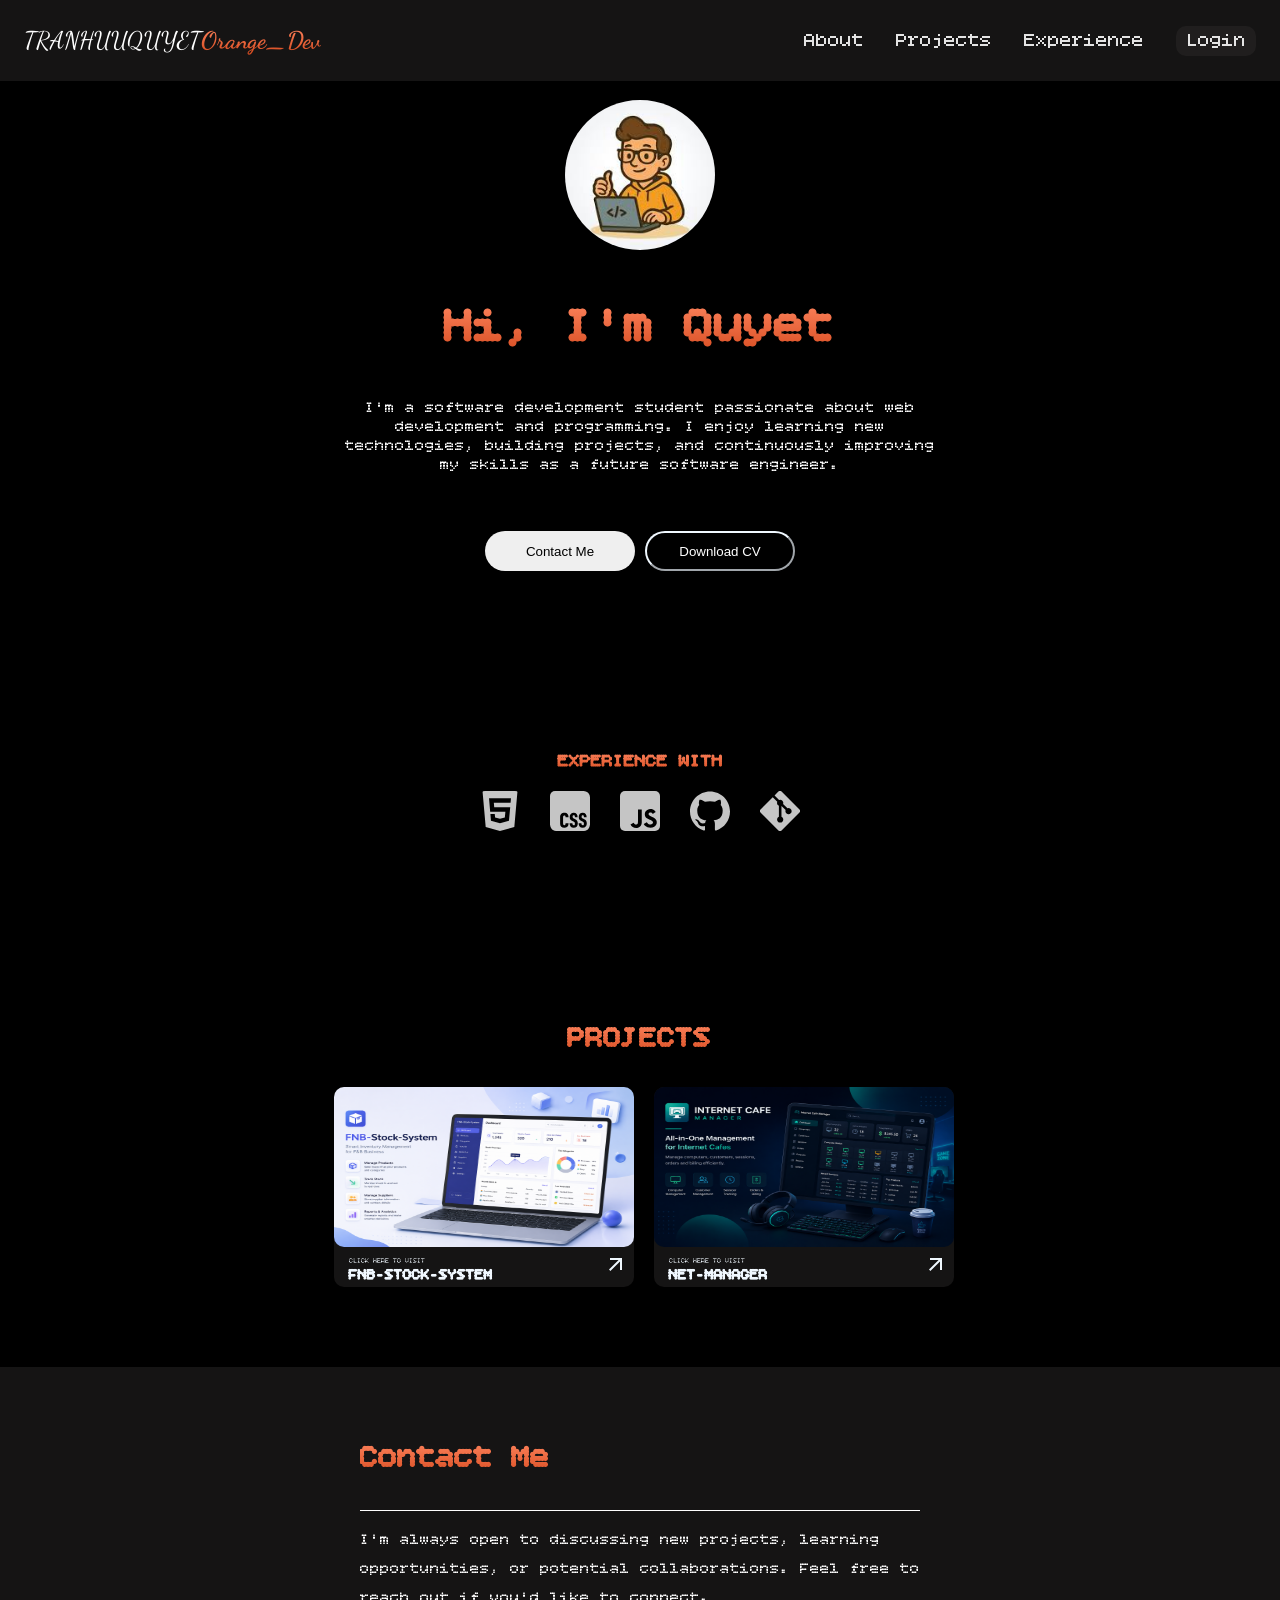
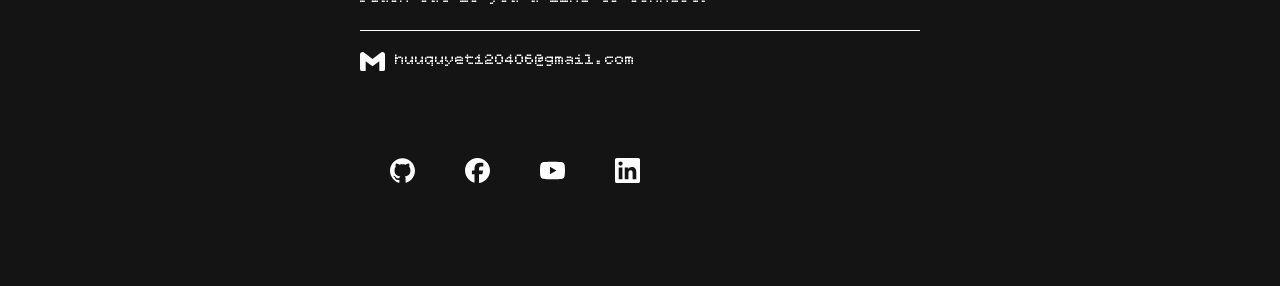
<file: index.html>
<!doctype html>
<html lang="en">
  <head>
    <meta charset="UTF-8" />
    <meta name="viewport" content="width=device-width, initial-scale=1.0" />
    <title>Orange_Dev|Trần Hữu Quyết</title>
    <link rel="stylesheet" href="css/style_login.css" />
    <link rel="stylesheet" href="css/style.css" />
    <link rel="preconnect" href="https://fonts.googleapis.com" />
    <link rel="preconnect" href="https://fonts.gstatic.com" crossorigin />
    <link
      href="https://fonts.googleapis.com/css2?family=Ballet:opsz@16..72&family=Bitcount+Grid+Single:wght@100..900&display=swap"
      rel="stylesheet"
    />
    <link rel="preconnect" href="https://fonts.googleapis.com" />
    <link rel="preconnect" href="https://fonts.gstatic.com" crossorigin />
    <link
      href="https://fonts.googleapis.com/css2?family=Dancing+Script:wght@400..700&display=swap"
      rel="stylesheet"
    />
    <link rel="icon" href="images/favicon.svg" type="image/svg+xml" />
  </head>
  <body>
    <input type="checkbox" id="menu-side" class="menu-side" hidden />
    <header>
      <a href="index.html"
        ><h1>TRANHUUQUYET<span class="gradient-text">Orange_Dev</span></h1></a
      >
      <label for="menu-side" class="hamburger">
        <svg
          xmlns="http://www.w3.org/2000/svg"
          height="24px"
          viewBox="0 -960 960 960"
          width="24px"
          fill="#c5c5c5"
        >
          <path
            d="M120-240v-80h720v80H120Zm0-200v-80h720v80H120Zm0-200v-80h720v80H120Z"
          />
        </svg>
      </label>
      <nav>
        <ul class="menu">
          <li><a href="#about">About</a></li>
          <li><a href="#projects">Projects</a></li>
          <li><a href="#experience">Experience</a></li>
          <li>
            <a href="#login-box">
              <button class="clicklogin">Login</button>
            </a>
          </li>
        </ul>
      </nav>
    </header>
    <div id="login-box" class="modal">
      <div class="login-form">
        <a href="#" class="close">
          <svg
            xmlns="http://www.w3.org/2000/svg"
            height="24px"
            viewBox="0 -960 960 960"
            width="24px"
            fill="#e3e3e3"
          >
            <path
              d="m313-440 224 224-57 56-320-320 320-320 57 56-224 224h487v80H313Z"
            />
          </svg>
        </a>
        <h1 class="gradient-text">Orange_Dev</h1>
        <h2>Welcome to Orange_Dev</h2>

        <input type="text" placeholder="(click ĐĂNG NHẬP để truy cập admin)" />
        <input type="password" placeholder="Password" />
        <a href="admin.html">
          <button class="click">ĐĂNG NHẬP</button>
        </a>
        <p>QUÊN MẬT KHẨU?</p>
      </div>
    </div>
    <main>
      <section class="about" id="about">
        <img src="images/img.jpg" alt="avatar" />
        <h2 class="gradient-text">Hi, I'm Quyet</h2>
        <p>
          I'm a software development student passionate about web development
          and programming. I enjoy learning new technologies, building projects,
          and continuously improving my skills as a future software engineer.
        </p>
      </section>

      <section class="hero">
        <button class="contactme">
          <a href="#contact" class="cta">Contact Me</a>
        </button>
        <button class="download">Download CV</button>
      </section>
      <section class="tech" id="experience">
        <h3 class="gradient-text">EXPERIENCE WITH</h3>
        <div class="icon">
          <svg
            role="img"
            viewBox="0 0 24 24"
            xmlns="http://www.w3.org/2000/svg"
          >
            <title>HTML5</title>
            <path
              d="M1.5 0h21l-1.91 21.563L11.977 24l-8.564-2.438L1.5 0zm7.031 9.75l-.232-2.718 10.059.003.23-2.622L5.412 4.41l.698 8.01h9.126l-.326 3.426-2.91.804-2.955-.81-.188-2.11H6.248l.33 4.171L12 19.351l5.379-1.443.744-8.157H8.531z"
            />
          </svg>
          <svg
            role="img"
            viewBox="0 0 24 24"
            xmlns="http://www.w3.org/2000/svg"
          >
            <title>CSS</title>
            <path
              d="M0 0v20.16A3.84 3.84 0 0 0 3.84 24h16.32A3.84 3.84 0 0 0 24 20.16V3.84A3.84 3.84 0 0 0 20.16 0Zm14.256 13.08c1.56 0 2.28 1.08 2.304 2.64h-1.608c.024-.288-.048-.6-.144-.84-.096-.192-.288-.264-.552-.264-.456 0-.696.264-.696.84-.024.576.288.888.768 1.08.72.288 1.608.744 1.92 1.296q.432.648.432 1.656c0 1.608-.912 2.592-2.496 2.592-1.656 0-2.4-1.032-2.424-2.688h1.68c0 .792.264 1.176.792 1.176.264 0 .456-.072.552-.24.192-.312.24-1.176-.048-1.512-.312-.408-.912-.6-1.32-.816q-.828-.396-1.224-.936c-.24-.36-.36-.888-.36-1.536 0-1.44.936-2.472 2.424-2.448m5.4 0c1.584 0 2.304 1.08 2.328 2.64h-1.608c0-.288-.048-.6-.168-.84-.096-.192-.264-.264-.528-.264-.48 0-.72.264-.72.84s.288.888.792 1.08c.696.288 1.608.744 1.92 1.296.264.432.408.984.408 1.656.024 1.608-.888 2.592-2.472 2.592-1.68 0-2.424-1.056-2.448-2.688h1.68c0 .744.264 1.176.792 1.176.264 0 .456-.072.552-.24.216-.312.264-1.176-.048-1.512-.288-.408-.888-.6-1.32-.816-.552-.264-.96-.576-1.2-.936s-.36-.888-.36-1.536c-.024-1.44.912-2.472 2.4-2.448m-11.031.018c.711-.006 1.419.198 1.839.63.432.432.672 1.128.648 1.992H9.336c.024-.456-.096-.792-.432-.96-.312-.144-.768-.048-.888.24-.12.264-.192.576-.168.864v3.504c0 .744.264 1.128.768 1.128a.65.65 0 0 0 .552-.264c.168-.24.192-.552.168-.84h1.776c.096 1.632-.984 2.712-2.568 2.688-1.536 0-2.496-.864-2.472-2.472v-4.032c0-.816.24-1.44.696-1.848.432-.408 1.146-.624 1.857-.63"
            />
          </svg>

          <svg
            role="img"
            viewBox="0 0 24 24"
            xmlns="http://www.w3.org/2000/svg"
          >
            <title>JavaScript</title>
            <path
              d="M0 0h24v24H0V0zm22.034 18.276c-.175-1.095-.888-2.015-3.003-2.873-.736-.345-1.554-.585-1.797-1.14-.091-.33-.105-.51-.046-.705.15-.646.915-.84 1.515-.66.39.12.75.42.976.9 1.034-.676 1.034-.676 1.755-1.125-.27-.42-.404-.601-.586-.78-.63-.705-1.469-1.065-2.834-1.034l-.705.089c-.676.165-1.32.525-1.71 1.005-1.14 1.291-.811 3.541.569 4.471 1.365 1.02 3.361 1.244 3.616 2.205.24 1.17-.87 1.545-1.966 1.41-.811-.18-1.26-.586-1.755-1.336l-1.83 1.051c.21.48.45.689.81 1.109 1.74 1.756 6.09 1.666 6.871-1.004.029-.09.24-.705.074-1.65l.046.067zm-8.983-7.245h-2.248c0 1.938-.009 3.864-.009 5.805 0 1.232.063 2.363-.138 2.711-.33.689-1.18.601-1.566.48-.396-.196-.597-.466-.83-.855-.063-.105-.11-.196-.127-.196l-1.825 1.125c.305.63.75 1.172 1.324 1.517.855.51 2.004.675 3.207.405.783-.226 1.458-.691 1.811-1.411.51-.93.402-2.07.397-3.346.012-2.054 0-4.109 0-6.179l.004-.056z"
            />
          </svg>
          <svg
            role="img"
            viewBox="0 0 24 24"
            xmlns="http://www.w3.org/2000/svg"
          >
            <title>GitHub</title>
            <path
              d="M12 .297c-6.63 0-12 5.373-12 12 0 5.303 3.438 9.8 8.205 11.385.6.113.82-.258.82-.577 0-.285-.01-1.04-.015-2.04-3.338.724-4.042-1.61-4.042-1.61C4.422 18.07 3.633 17.7 3.633 17.7c-1.087-.744.084-.729.084-.729 1.205.084 1.838 1.236 1.838 1.236 1.07 1.835 2.809 1.305 3.495.998.108-.776.417-1.305.76-1.605-2.665-.3-5.466-1.332-5.466-5.93 0-1.31.465-2.38 1.235-3.22-.135-.303-.54-1.523.105-3.176 0 0 1.005-.322 3.3 1.23.96-.267 1.98-.399 3-.405 1.02.006 2.04.138 3 .405 2.28-1.552 3.285-1.23 3.285-1.23.645 1.653.24 2.873.12 3.176.765.84 1.23 1.91 1.23 3.22 0 4.61-2.805 5.625-5.475 5.92.42.36.81 1.096.81 2.22 0 1.606-.015 2.896-.015 3.286 0 .315.21.69.825.57C20.565 22.092 24 17.592 24 12.297c0-6.627-5.373-12-12-12"
            />
          </svg>
          <svg
            role="img"
            viewBox="0 0 24 24"
            xmlns="http://www.w3.org/2000/svg"
          >
            <title>Git</title>
            <path
              d="M13.09 23.549a1.54 1.54 0 0 1-2.18 0L.451 13.089a1.54 1.54 0 0 1 0-2.179l7.191-7.19 2.733 2.733a1.85 1.85 0 0 0 .964 2.326v6.66a1.849 1.849 0 1 0 1.54 0V8.957l2.508 2.508a1.85 1.85 0 1 0 1.09-1.09l-2.634-2.634a1.85 1.85 0 0 0-2.378-2.377L8.73 2.63 10.91.451a1.54 1.54 0 0 1 2.179 0l10.459 10.46a1.54 1.54 0 0 1 0 2.179z"
            />
          </svg>
        </div>
      </section>
      <section class="projects" id="projects">
        <h3 class="gradient-text">PROJECTS</h3>
        <div class="container">
          <a
            href="https://github.com/TranHuuQuyet/fnb-stock-system"
            class="atime1"
          >
            <div class="pj1">
              <img src="images/project1.png" alt="project 1" />
              <p>CLICK HERE TO VISIT</p>
              <p>FNB-STOCK-SYSTEM</p>
              <svg
                xmlns="http://www.w3.org/2000/svg"
                height="24px"
                viewBox="0 -960 960 960"
                width="24px"
                fill="#e3e3e3"
              >
                <path
                  d="m256-240-56-56 384-384H240v-80h480v480h-80v-344L256-240Z"
                />
              </svg>
            </div>
          </a>
          <a
            href="https://github.com/TranHuuQuyet/Netmanager-realtime-internet-cafe-management-system"
            class="atime2"
          >
            <div class="pj2">
              <img src="images/project2.png" alt="project 2" />
              <p>CLICK HERE TO VISIT</p>
              <p>NET-MANAGER</p>

              <svg
                xmlns="http://www.w3.org/2000/svg"
                height="24px"
                viewBox="0 -960 960 960"
                width="24px"
                fill="#e3e3e3"
              >
                <path
                  d="m256-240-56-56 384-384H240v-80h480v480h-80v-344L256-240Z"
                />
              </svg>
            </div>
          </a>
        </div>
      </section>
      <footer>
        <div class="ctack" id="contact">
          <h3 class="gradient-text">Contact Me</h3>
          <hr />
          <p>
            I'm always open to discussing new projects, learning opportunities,
            or potential collaborations. Feel free to reach out if you'd like to
            connect.
          </p>
          <hr />
          <div>
            <svg
              role="img"
              viewBox="0 0 24 24"
              xmlns="http://www.w3.org/2000/svg"
            >
              <title>Gmail</title>
              <path
                d="M24 5.457v13.909c0 .904-.732 1.636-1.636 1.636h-3.819V11.73L12 16.64l-6.545-4.91v9.273H1.636A1.636 1.636 0 0 1 0 19.366V5.457c0-2.023 2.309-3.178 3.927-1.964L5.455 4.64 12 9.548l6.545-4.91 1.528-1.145C21.69 2.28 24 3.434 24 5.457z"
              />
            </svg>
            <p>huuquyet120406@gmail.com</p>
            <nav class="endsocial">
              <ul>
                <li class="end">
                  <a href="https://github.com/TranHuuQuyet">
                    <svg
                      role="img"
                      viewBox="0 0 24 24"
                      xmlns="http://www.w3.org/2000/svg"
                    >
                      <title>GitHub</title>
                      <path
                        d="M12 .297c-6.63 0-12 5.373-12 12 0 5.303 3.438 9.8 8.205 11.385.6.113.82-.258.82-.577 0-.285-.01-1.04-.015-2.04-3.338.724-4.042-1.61-4.042-1.61C4.422 18.07 3.633 17.7 3.633 17.7c-1.087-.744.084-.729.084-.729 1.205.084 1.838 1.236 1.838 1.236 1.07 1.835 2.809 1.305 3.495.998.108-.776.417-1.305.76-1.605-2.665-.3-5.466-1.332-5.466-5.93 0-1.31.465-2.38 1.235-3.22-.135-.303-.54-1.523.105-3.176 0 0 1.005-.322 3.3 1.23.96-.267 1.98-.399 3-.405 1.02.006 2.04.138 3 .405 2.28-1.552 3.285-1.23 3.285-1.23.645 1.653.24 2.873.12 3.176.765.84 1.23 1.91 1.23 3.22 0 4.61-2.805 5.625-5.475 5.92.42.36.81 1.096.81 2.22 0 1.606-.015 2.896-.015 3.286 0 .315.21.69.825.57C20.565 22.092 24 17.592 24 12.297c0-6.627-5.373-12-12-12"
                      />
                    </svg>
                  </a>
                </li>
                <li class="end">
                  <a href="https://www.facebook.com/huuquyet1204/">
                    <svg
                      role="img"
                      viewBox="0 0 24 24"
                      xmlns="http://www.w3.org/2000/svg"
                    >
                      <title>Facebook</title>
                      <path
                        d="M9.101 23.691v-7.98H6.627v-3.667h2.474v-1.58c0-4.085 1.848-5.978 5.858-5.978.401 0 .955.042 1.468.103a8.68 8.68 0 0 1 1.141.195v3.325a8.623 8.623 0 0 0-.653-.036 26.805 26.805 0 0 0-.733-.009c-.707 0-1.259.096-1.675.309a1.686 1.686 0 0 0-.679.622c-.258.42-.374.995-.374 1.752v1.297h3.919l-.386 2.103-.287 1.564h-3.246v8.245C19.396 23.238 24 18.179 24 12.044c0-6.627-5.373-12-12-12s-12 5.373-12 12c0 5.628 3.874 10.35 9.101 11.647Z"
                      />
                    </svg>
                  </a>
                </li>
                <li class="end">
                  <a href="https://www.youtube.com/@huuquyet1204-6">
                    <svg
                      role="img"
                      viewBox="0 0 24 24"
                      xmlns="http://www.w3.org/2000/svg"
                    >
                      <title>YouTube</title>
                      <path
                        d="M23.498 6.186a3.016 3.016 0 0 0-2.122-2.136C19.505 3.545 12 3.545 12 3.545s-7.505 0-9.377.505A3.017 3.017 0 0 0 .502 6.186C0 8.07 0 12 0 12s0 3.93.502 5.814a3.016 3.016 0 0 0 2.122 2.136c1.871.505 9.376.505 9.376.505s7.505 0 9.377-.505a3.015 3.015 0 0 0 2.122-2.136C24 15.93 24 12 24 12s0-3.93-.502-5.814zM9.545 15.568V8.432L15.818 12l-6.273 3.568z"
                      />
                    </svg>
                  </a>
                </li>
                <li class="end">
                  <a
                    href="https://www.linkedin.com/in/tr%E1%BA%A7n-h%E1%BB%AFu-quy%E1%BA%BFt-599519404/"
                  >
                    <svg
                      role="img"
                      viewBox="0 0 24 24"
                      xmlns="http://www.w3.org/2000/svg"
                    >
                      <title>LinkedIn</title>
                      <path
                        d="M20.447 20.452h-3.554v-5.569c0-1.328-.027-3.037-1.852-3.037-1.853 0-2.136 1.445-2.136 2.939v5.667H9.351V9h3.414v1.561h.049c.476-.9 1.637-1.852 3.37-1.852 3.602 0 4.267 2.371 4.267 5.455v6.288zM5.337 7.433a2.062 2.062 0 1 1 0-4.124 2.062 2.062 0 0 1 0 4.124zM7.119 20.452H3.554V9h3.565v11.452zM22.225 0H1.771C.792 0 0 .774 0 1.729v20.542C0 23.227.792 24 1.771 24h20.451C23.2 24 24 23.227 24 22.271V1.729C24 .774 23.2 0 22.225 0z"
                      />
                    </svg>
                  </a>
                </li>
              </ul>
            </nav>
          </div>
        </div>
      </footer>
    </main>
  </body>
</html>
</file>
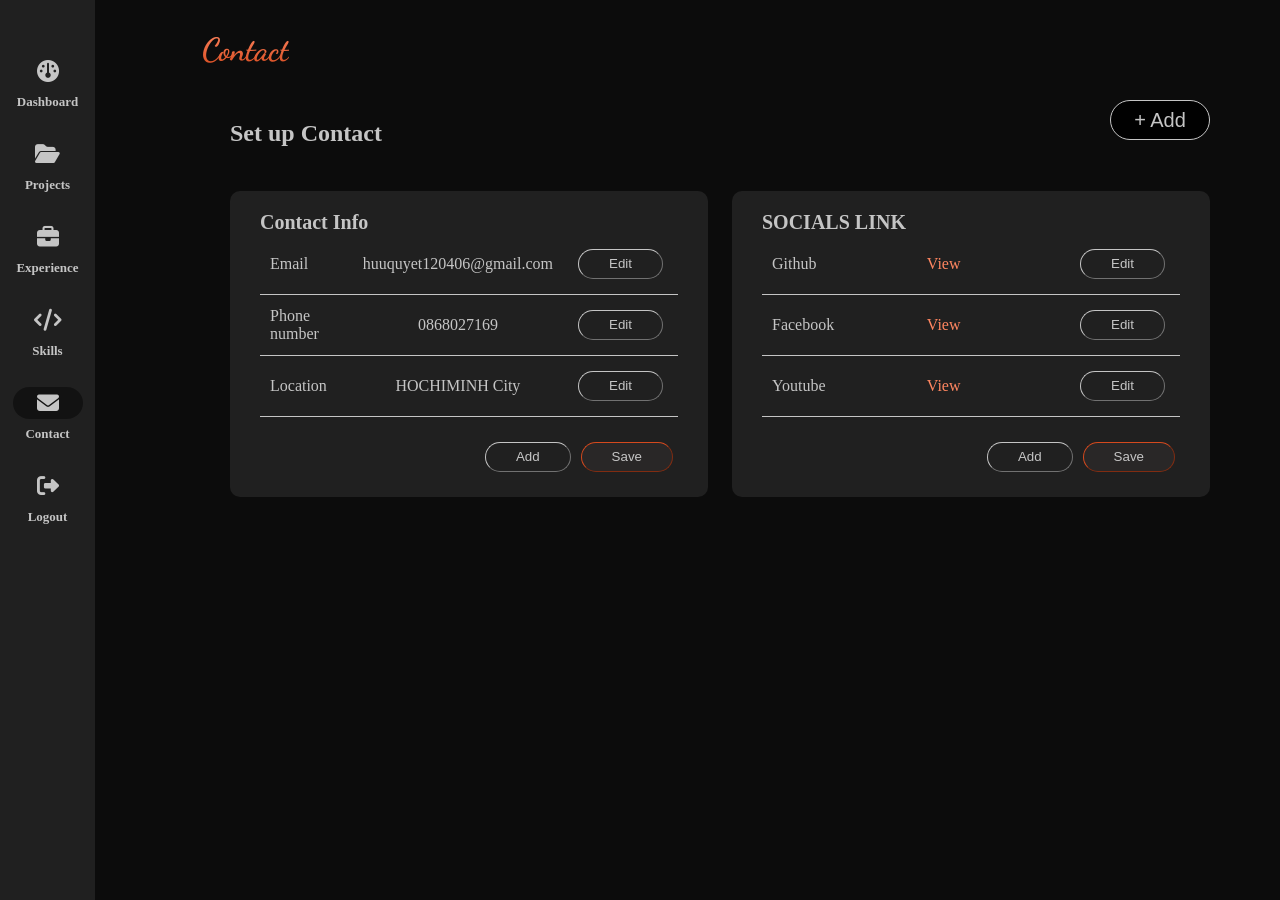
<file: contact.html>
<!doctype html>
<html lang="en">
  <head>
    <meta charset="UTF-8" />
    <meta name="viewport" content="width=device-width, initial-scale=1.0" />
    <title>Contact | Dashboard</title>
    <link rel="icon" href="images/favicon.svg" type="image/svg+xml" />
    <link rel="preconnect" href="https://fonts.googleapis.com" />
    <link rel="preconnect" href="https://fonts.gstatic.com" crossorigin />
    <link
      href="https://fonts.googleapis.com/css2?family=Dancing+Script:wght@400..700&display=swap"
      rel="stylesheet"
    />
    <link
      rel="stylesheet"
      href="https://cdnjs.cloudflare.com/ajax/libs/font-awesome/6.7.2/css/all.min.css"
    />
    <link rel="stylesheet" href="css/style_dashboard.css" />
  </head>
  <body>
    <input type="checkbox" id="menu-side" class="menu-side" />
    <header>
      <label for="menu-side" class="hamburger">
        <svg
          xmlns="http://www.w3.org/2000/svg"
          height="24px"
          viewBox="0 -960 960 960"
          width="24px"
          fill="#c5c5c5"
        >
          <path
            d="M120-240v-80h720v80H120Zm0-200v-80h720v80H120Zm0-200v-80h720v80H120Z"
          />
        </svg>
      </label>
      <h1>Contact</h1>
    </header>
    <main>
      <section class="sidebar">
        <nav>
          <ul class="menu-sidebar">
            <li>
              <a href="admin.html">
                <i class="fa-solid fa-gauge"></i>
                <span>Dashboard</span>
              </a>
            </li>

            <li>
              <a href="projects.html">
                <i class="fa-solid fa-folder-open"></i>
                <span>Projects</span>
              </a>
            </li>

            <li>
              <a href="experience.html">
                <i class="fa-solid fa-briefcase"></i>
                <span>Experience</span>
              </a>
            </li>

            <li>
              <a href="skills.html">
                <i class="fa-solid fa-code"></i>
                <span>Skills</span>
              </a>
            </li>

            <li>
              <a href="contact.html" class="active">
                <i class="fa-solid fa-envelope"></i>
                <span>Contact</span>
              </a>
            </li>

            <li>
              <a href="index.html">
                <i class="fa-solid fa-right-from-bracket"></i>
                <span>Logout</span>
              </a>
            </li>
          </ul>
        </nav>
      </section>
      <section class="content">
        <div class="item">
          <h2>Set up Contact</h2>
          <button class="add-btn">+ Add</button>
        </div>
        <div class="container">
          <div class="management-card">
            <strong>Contact Info</strong>
            <table>
              <tr>
                <td>Email</td>
                <td>huuquyet120406@gmail.com</td>
                <td><button class="adsave">Edit</button></td>
              </tr>
              <tr>
                <td>Phone number</td>
                <td>0868027169</td>
                <td><button class="adsave">Edit</button></td>
              </tr>
              <tr>
                <td>Location</td>
                <td>HOCHIMINH City</td>
                <td><button class="adsave">Edit</button></td>
              </tr>
            </table>
            <div class="actions">
              <button class="adsave">Add</button>
              <button class="adsave">Save</button>
            </div>
          </div>
          <div class="management-card">
            <strong>SOCIALS LINK</strong>
            <table>
              <tr>
                <td>Github</td>
                <td><a href="#">View</a></td>
                <td><button class="adsave">Edit</button></td>
              </tr>
              <tr>
                <td>Facebook</td>
                <td><a href="#">View</a></td>
                <td><button class="adsave">Edit</button></td>
              </tr>
              <tr>
                <td>Youtube</td>
                <td><a href="#">View</a></td>
                <td><button class="adsave">Edit</button></td>
              </tr>
            </table>

            <div class="actions">
              <button class="adsave">Add</button>
              <button class="adsave">Save</button>
            </div>
          </div>
        </div>
      </section>
    </main>
  </body>
</html>
</file>
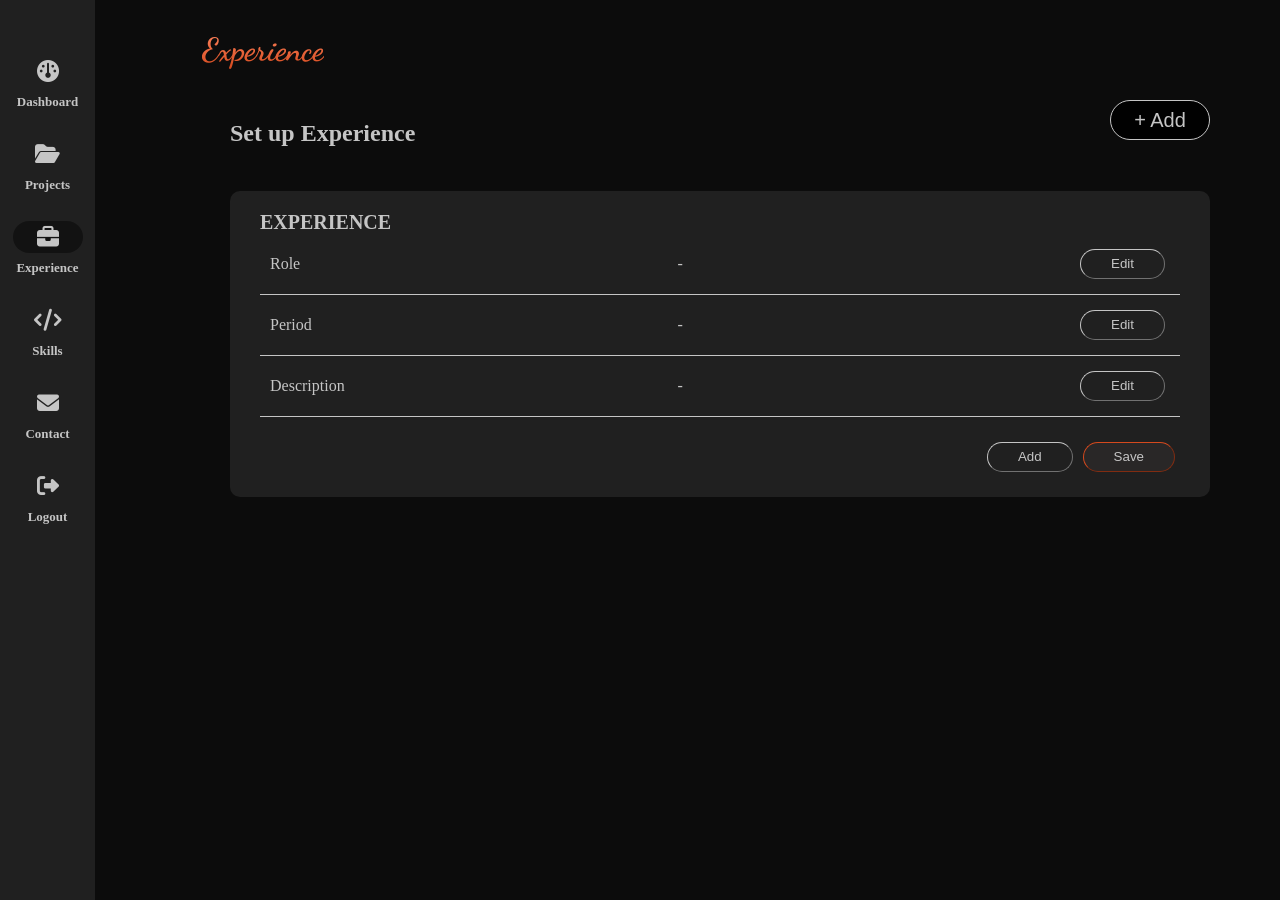
<file: experience.html>
<!doctype html>
<html lang="en">
  <head>
    <meta charset="UTF-8" />
    <meta name="viewport" content="width=device-width, initial-scale=1.0" />
    <title>Experience | Dashboard</title>
    <link rel="icon" href="images/favicon.svg" type="image/svg+xml" />
    <link rel="preconnect" href="https://fonts.googleapis.com" />
    <link rel="preconnect" href="https://fonts.gstatic.com" crossorigin />
    <link
      href="https://fonts.googleapis.com/css2?family=Dancing+Script:wght@400..700&display=swap"
      rel="stylesheet"
    />
    <link
      rel="stylesheet"
      href="https://cdnjs.cloudflare.com/ajax/libs/font-awesome/6.7.2/css/all.min.css"
    />
    <link rel="stylesheet" href="css/style_dashboard.css" />
  </head>
  <body>
    <input type="checkbox" id="menu-side" class="menu-side" />
    <header>
      <label for="menu-side" class="hamburger">
        <svg
          xmlns="http://www.w3.org/2000/svg"
          height="24px"
          viewBox="0 -960 960 960"
          width="24px"
          fill="#c5c5c5"
        >
          <path
            d="M120-240v-80h720v80H120Zm0-200v-80h720v80H120Zm0-200v-80h720v80H120Z"
          />
        </svg>
      </label>
      <h1>Experience</h1>
    </header>
    <main>
      <section class="sidebar">
        <nav>
          <ul class="menu-sidebar">
            <li>
              <a href="admin.html">
                <i class="fa-solid fa-gauge"></i>
                <span>Dashboard</span>
              </a>
            </li>

            <li>
              <a href="projects.html">
                <i class="fa-solid fa-folder-open"></i>
                <span>Projects</span>
              </a>
            </li>

            <li>
              <a href="experience.html" class="active">
                <i class="fa-solid fa-briefcase"></i>
                <span>Experience</span>
              </a>
            </li>

            <li>
              <a href="skills.html">
                <i class="fa-solid fa-code"></i>
                <span>Skills</span>
              </a>
            </li>

            <li>
              <a href="contact.html">
                <i class="fa-solid fa-envelope"></i>
                <span>Contact</span>
              </a>
            </li>

            <li>
              <a href="index.html">
                <i class="fa-solid fa-right-from-bracket"></i>
                <span>Logout</span>
              </a>
            </li>
          </ul>
        </nav>
      </section>
      <section class="content">
        <div class="item">
          <h2>Set up Experience</h2>
          <button class="add-btn">+ Add</button>
        </div>
        <div class="container">
          <div class="management-card">
            <strong>EXPERIENCE</strong>
            <table>
              <tr>
                <td>Role</td>
                <td>-</td>
                <td><button class="adsave">Edit</button></td>
              </tr>
              <tr>
                <td>Period</td>
                <td>-</td>
                <td><button class="adsave">Edit</button></td>
              </tr>
              <tr>
                <td>Description</td>
                <td>-</td>
                <td><button class="adsave">Edit</button></td>
              </tr>
            </table>
            <div class="actions">
              <button class="adsave">Add</button>
              <button class="adsave">Save</button>
            </div>
          </div>
        </div>
      </section>
    </main>
  </body>
</html>
</file>
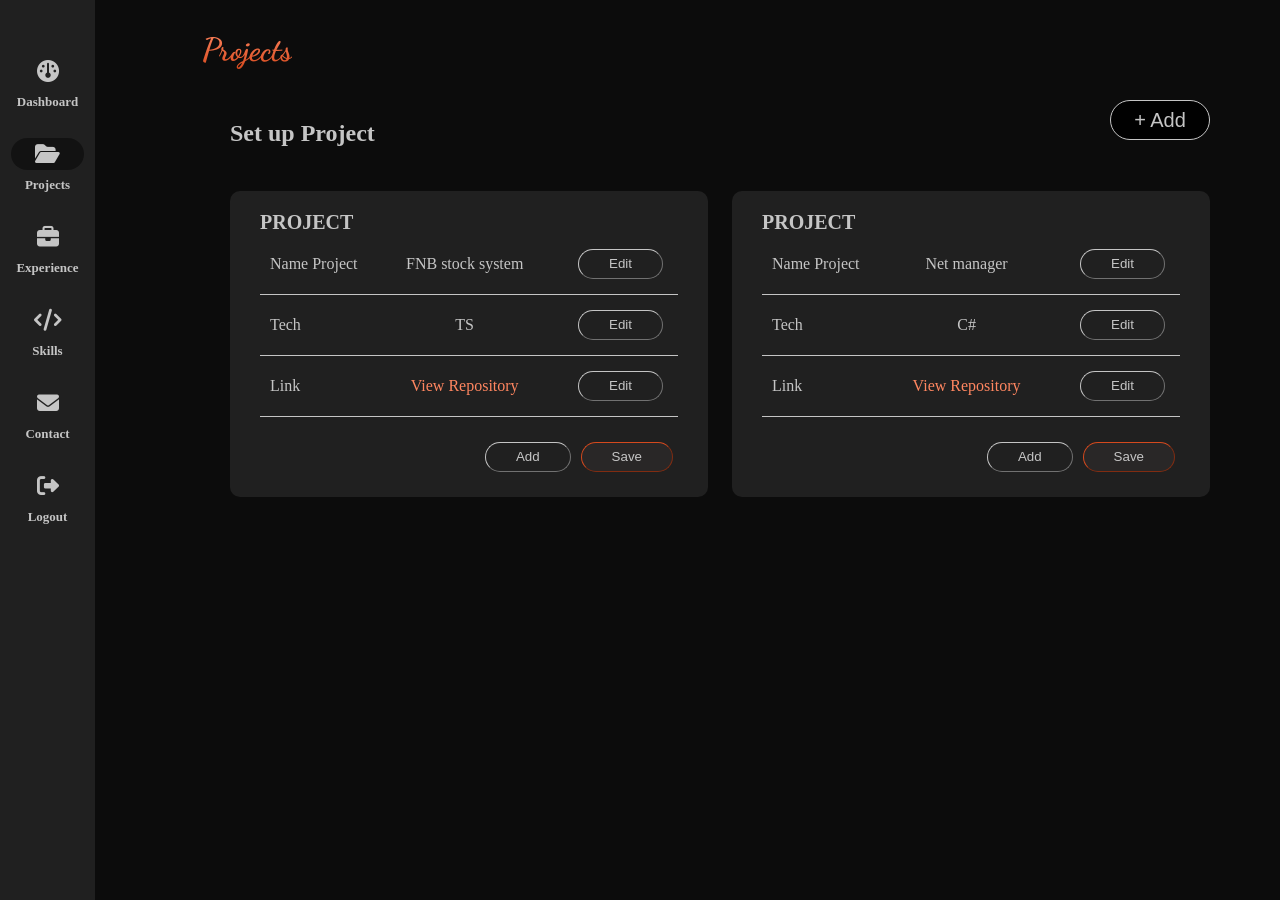
<file: projects.html>
<!doctype html>
<html lang="en">
  <head>
    <meta charset="UTF-8" />
    <meta name="viewport" content="width=device-width, initial-scale=1.0" />
    <title>Projects | Dashboard</title>
    <link rel="icon" href="images/favicon.svg" type="image/svg+xml" />
    <link rel="preconnect" href="https://fonts.googleapis.com" />
    <link rel="preconnect" href="https://fonts.gstatic.com" crossorigin />
    <link
      href="https://fonts.googleapis.com/css2?family=Dancing+Script:wght@400..700&display=swap"
      rel="stylesheet"
    />
    <link
      rel="stylesheet"
      href="https://cdnjs.cloudflare.com/ajax/libs/font-awesome/6.7.2/css/all.min.css"
    />
    <link rel="stylesheet" href="css/style_dashboard.css" />
  </head>
  <body>
    <input type="checkbox" id="menu-side" class="menu-side" />
    <header>
      <label for="menu-side" class="hamburger">
        <svg
          xmlns="http://www.w3.org/2000/svg"
          height="24px"
          viewBox="0 -960 960 960"
          width="24px"
          fill="#c5c5c5"
        >
          <path
            d="M120-240v-80h720v80H120Zm0-200v-80h720v80H120Zm0-200v-80h720v80H120Z"
          />
        </svg>
      </label>
      <h1>Projects</h1>
    </header>
    <main>
      <section class="sidebar">
        <nav>
          <ul class="menu-sidebar">
            <li>
              <a href="admin.html">
                <i class="fa-solid fa-gauge"></i>
                <span>Dashboard</span>
              </a>
            </li>

            <li>
              <a href="projects.html" class="active">
                <i class="fa-solid fa-folder-open"></i>
                <span>Projects</span>
              </a>
            </li>

            <li>
              <a href="experience.html">
                <i class="fa-solid fa-briefcase"></i>
                <span>Experience</span>
              </a>
            </li>

            <li>
              <a href="skills.html">
                <i class="fa-solid fa-code"></i>
                <span>Skills</span>
              </a>
            </li>

            <li>
              <a href="contact.html">
                <i class="fa-solid fa-envelope"></i>
                <span>Contact</span>
              </a>
            </li>

            <li>
              <a href="index.html">
                <i class="fa-solid fa-right-from-bracket"></i>
                <span>Logout</span>
              </a>
            </li>
          </ul>
        </nav>
      </section>
      <section class="content">
        <div class="item">
          <h2>Set up Project</h2>
          <button class="add-btn">+ Add</button>
        </div>
        <div class="container">
          <div class="management-card">
            <strong>PROJECT</strong>
            <table>
              <tr>
                <td>Name Project</td>
                <td>FNB stock system</td>
                <td><button class="adsave">Edit</button></td>
              </tr>
              <tr>
                <td>Tech</td>
                <td>TS</td>
                <td><button class="adsave">Edit</button></td>
              </tr>
              <tr>
                <td>Link</td>
                <td>
                  <a href="https://github.com/TranHuuQuyet/fnb-stock-system"
                    >View Repository</a
                  >
                </td>
                <td><button class="adsave">Edit</button></td>
              </tr>
            </table>
            <div class="actions">
              <button class="adsave">Add</button>
              <button class="adsave">Save</button>
            </div>
          </div>
          <div class="management-card">
            <strong>PROJECT</strong>
            <table>
              <tr>
                <td>Name Project</td>
                <td>Net manager</td>
                <td><button class="adsave">Edit</button></td>
              </tr>
              <tr>
                <td>Tech</td>
                <td>C#</td>
                <td><button class="adsave">Edit</button></td>
              </tr>
              <tr>
                <td>Link</td>
                <td>
                  <a href="https://github.com/TranHuuQuyet/net-manager"
                    >View Repository</a
                  >
                </td>
                <td><button class="adsave">Edit</button></td>
              </tr>
            </table>
            <div class="actions">
              <button class="adsave">Add</button>
              <button class="adsave">Save</button>
            </div>
          </div>
        </div>
      </section>
    </main>
  </body>
</html>
</file>
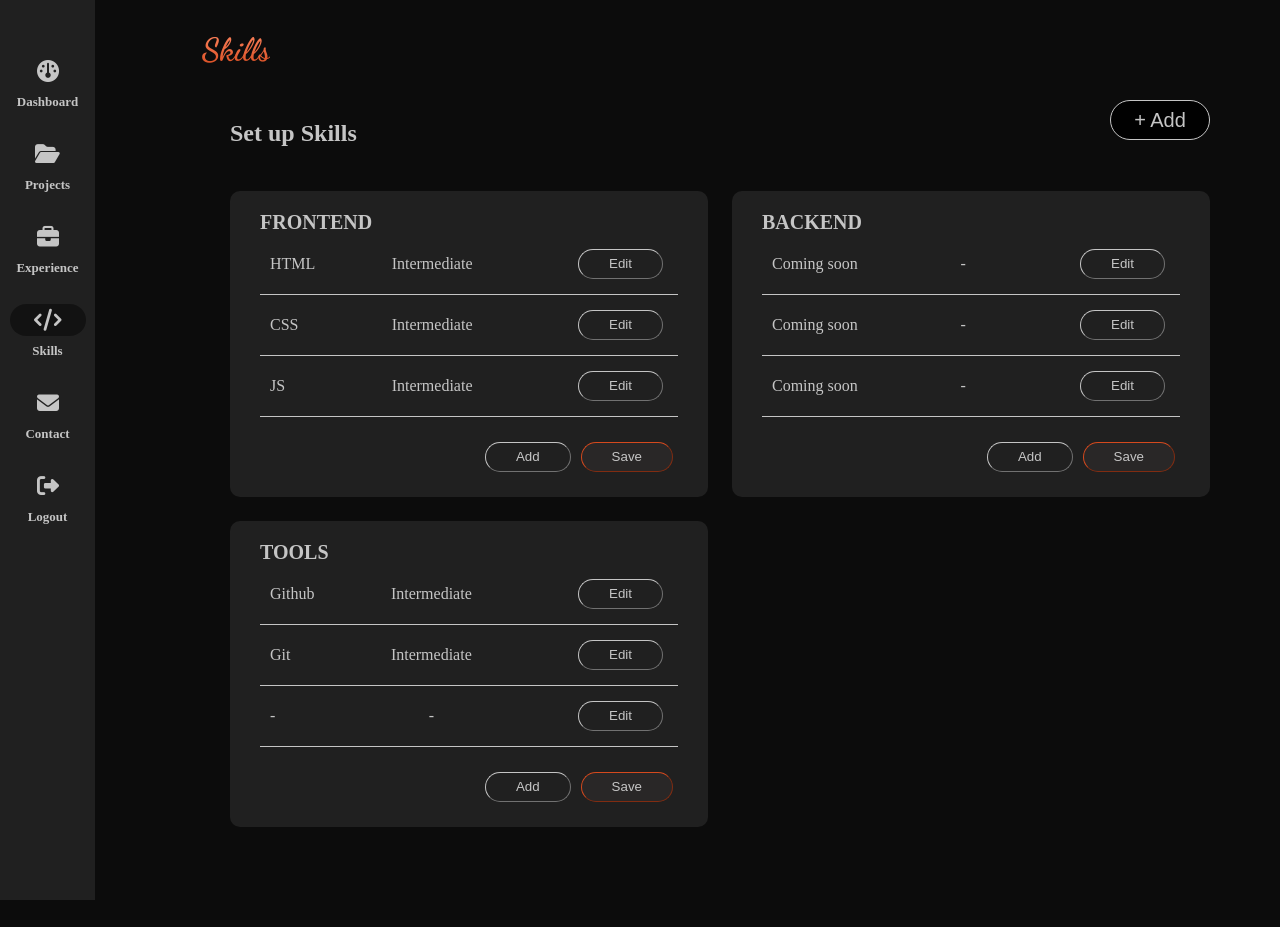
<file: skills.html>
<!doctype html>
<html lang="en">
  <head>
    <meta charset="UTF-8" />
    <meta name="viewport" content="width=device-width, initial-scale=1.0" />
    <title>Skills | Dashboard</title>
    <link rel="icon" href="images/favicon.svg" type="image/svg+xml" />
    <link rel="preconnect" href="https://fonts.googleapis.com" />
    <link rel="preconnect" href="https://fonts.gstatic.com" crossorigin />
    <link
      href="https://fonts.googleapis.com/css2?family=Dancing+Script:wght@400..700&display=swap"
      rel="stylesheet"
    />
    <link
      rel="stylesheet"
      href="https://cdnjs.cloudflare.com/ajax/libs/font-awesome/6.7.2/css/all.min.css"
    />
    <link rel="stylesheet" href="css/style_dashboard.css" />
  </head>
  <body>
    <input type="checkbox" id="menu-side" class="menu-side" />
    <header>
      <label for="menu-side" class="hamburger">
        <svg
          xmlns="http://www.w3.org/2000/svg"
          height="24px"
          viewBox="0 -960 960 960"
          width="24px"
          fill="#c5c5c5"
        >
          <path
            d="M120-240v-80h720v80H120Zm0-200v-80h720v80H120Zm0-200v-80h720v80H120Z"
          />
        </svg>
      </label>
      <h1>Skills</h1>
    </header>
    <main>
      <section class="sidebar">
        <nav>
          <ul class="menu-sidebar">
            <li>
              <a href="admin.html">
                <i class="fa-solid fa-gauge"></i>
                <span>Dashboard</span>
              </a>
            </li>

            <li>
              <a href="projects.html">
                <i class="fa-solid fa-folder-open"></i>
                <span>Projects</span>
              </a>
            </li>

            <li>
              <a href="experience.html">
                <i class="fa-solid fa-briefcase"></i>
                <span>Experience</span>
              </a>
            </li>

            <li>
              <a href="skills.html" class="active">
                <i class="fa-solid fa-code"></i>
                <span>Skills</span>
              </a>
            </li>

            <li>
              <a href="contact.html">
                <i class="fa-solid fa-envelope"></i>
                <span>Contact</span>
              </a>
            </li>

            <li>
              <a href="index.html">
                <i class="fa-solid fa-right-from-bracket"></i>
                <span>Logout</span>
              </a>
            </li>
          </ul>
        </nav>
      </section>
      <section class="content">
        <div class="item">
          <h2>Set up Skills</h2>
          <button class="add-btn">+ Add</button>
        </div>
        <div class="container">
          <div class="management-card">
            <strong>FRONTEND</strong>
            <table>
              <tr>
                <td>HTML</td>
                <td>Intermediate</td>
                <td><button class="adsave">Edit</button></td>
              </tr>
              <tr>
                <td>CSS</td>
                <td>Intermediate</td>
                <td><button class="adsave">Edit</button></td>
              </tr>
              <tr>
                <td>JS</td>
                <td>Intermediate</td>
                <td><button class="adsave">Edit</button></td>
              </tr>
            </table>
            <div class="actions">
              <button class="adsave">Add</button>
              <button class="adsave">Save</button>
            </div>
          </div>
          <div class="management-card">
            <strong>BACKEND</strong>
            <table>
              <tr>
                <td>Coming soon</td>
                <td>-</td>
                <td><button class="adsave">Edit</button></td>
              </tr>
              <tr>
                <td>Coming soon</td>
                <td>-</td>
                <td><button class="adsave">Edit</button></td>
              </tr>
              <tr>
                <td>Coming soon</td>
                <td>-</td>
                <td><button class="adsave">Edit</button></td>
              </tr>
            </table>
            <div class="actions">
              <button class="adsave">Add</button>
              <button class="adsave">Save</button>
            </div>
          </div>
          <div class="management-card">
            <strong>TOOLS</strong>
            <table>
              <tr>
                <td>Github</td>
                <td>Intermediate</td>
                <td><button class="adsave">Edit</button></td>
              </tr>
              <tr>
                <td>Git</td>
                <td>Intermediate</td>
                <td><button class="adsave">Edit</button></td>
              </tr>
              <tr>
                <td>-</td>
                <td>-</td>
                <td><button class="adsave">Edit</button></td>
              </tr>
            </table>
            <div class="actions">
              <button class="adsave">Add</button>
              <button class="adsave">Save</button>
            </div>
          </div>
        </div>
      </section>
    </main>
  </body>
</html>
</file>
<file: css/style_login.css>
:root {
  --primary-gradient: linear-gradient(#ff8660, #d5491d);
  --primary-color: rgb(255, 255, 255);
  --second-color: rgba(44, 42, 42, 0.486);
}
.modal {
  position: fixed;
  inset: 0;
  background: rgba(0, 0, 0, 0.6);
  z-index: 1000;
  display: flex;
  justify-content: center;
  align-items: center;
  opacity: 0;
  visibility: hidden;
}

.modal:target {
  opacity: 1;
  visibility: visible;
}

.login-form h2 {
  font-size: 20px;
  color: var(--primary-color);
}
.login-form {
  font-family: "Noto Sans", sans-serif;
  font-weight: 1000;
  background-color: rgba(32, 32, 32, 0.92);
  width: 400px;
  height: 450px;
  display: flex;
  flex-direction: column;
  justify-content: center;
  align-items: center;
  border-style: solid;
  border-radius: 20px;
  border-width: 1px;
  padding: 30px;
}
input {
  background: #111;
  color: #ffff;
  width: 320px;
  height: 50px;
  margin: 5px 0;
  border-radius: 5px;
  border-width: 1px;
}
.click {
  height: 50px;
  width: 320px;
  margin-top: 20px;
  background: var(--primary-gradient);
  border-width: 0;
  border-radius: 5px;
  color: white;
  font-weight: 600;
  font-size: 15px;
  cursor: pointer;
}
.click:hover {
  background: linear-gradient(#ff8660, #d5481d8a);
}
.login-form p {
  margin-top: 30px;
  color: #c5c5c5;
  cursor: pointer;
}
.login-form p:hover {
  color: #ff8660;
}
.login-form {
  position: relative;
}
.close {
  position: absolute;
  left: 3%;
  top: 3%;
}
.close {
  display: flex;
  justify-content: center;
  align-items: center;
  width: 36px;
  height: 36px;
  border-radius: 50%;
  transition: 0.3s;
}
.close svg {
  font-size: 32px;
  fill: #ff8660;
}
.close:hover {
  background: rgba(255, 133, 96, 0.315);
}
</file>
<file: css/style.css>
* {
  box-sizing: border-box;
}
:root {
  --primary-gradient: linear-gradient(#ff8660, #d5491d);
  --primary-color: rgb(255, 255, 255);
  --second-color: rgba(44, 42, 42, 0.486);
  --thirt-color: aliceblue;
  --item-color: #c5c5c5;
}
:root {
  --container: 660px;
  --space-x: 24px;
}
.gradient-text {
  background: var(--primary-gradient);
  background-clip: text;
  -webkit-background-clip: text;
  -webkit-text-fill-color: transparent;
}
body {
  background-color: rgb(0, 0, 0);
  margin: 0;
  font-family: "Bitcount Grid Single", system-ui;
  font-optical-sizing: auto;
}
html {
  scroll-behavior: smooth;
}
header {
  position: fixed;
  top: 0;
  z-index: 999;
  width: 100%;
  min-height: 70px;
  padding: 10px var(--space-x);
  background: var(--second-color);
  backdrop-filter: blur(15px);
  display: flex;
  align-items: center;
  justify-content: space-between;
  gap: 32px;
}
nav .menu {
  display: flex;
  align-items: center;
  list-style: none;
  margin: 0;
  gap: 32px;
  padding: 0;
}
nav > ul > li a {
  color: var(--primary-color);
  font-size: 20px;
  text-decoration: none;
}
ul a {
  transition: 0.5s;
}
ul a:hover {
  background: var(--primary-gradient);
  background-clip: text;
  -webkit-background-clip: text;
  -webkit-text-fill-color: transparent;
}
ul .clicklogin {
  font-family: "Bitcount Grid Single", system-ui;
  background-color: var(--second-color);
  border-radius: 10px;
  width: 80px;
  height: 30px;
  color: var(--primary-color);
  font-size: 20px;
  border-width: 0px;

  cursor: pointer;
}
ul .clicklogin:hover {
  background: var(--primary-gradient);
  background-clip: text;
  -webkit-background-clip: text;
  -webkit-text-fill-color: transparent;
}
header > a {
  text-decoration: none;
}
h1 {
  color: var(--primary-color);
  font-family: "Dancing Script", cursive;
  font-weight: 400;
  font-size: 1.5rem;
}
header h1 span {
  font-weight: 700;
}
h2 {
  font-size: 50px;
}
hr {
  border: none;
  border-top: 1px solid var(--primary-color);
  margin: 0;
}
section {
  color: var(--primary-color);
  text-align: center;
  padding: 80px var(--space-x);
  max-width: var(--container);
  margin: 0 auto;
}
.about {
  padding-top: 100px;
  padding-bottom: 40px;
}
.about img {
  width: 150px;
  height: 150px;
  border-radius: 50%;
  object-fit: cover;
}

.tech .icon {
  display: flex;
  justify-content: center;
  gap: 30px;
}
.tech svg {
  border-radius: 5px;
  width: 40px;
  fill: var(--item-color);
  height: 40px;
}
.tech svg:hover {
  fill: #c5c5c575;
}
.hero {
  padding-top: 0px;
}
.hero button {
  border-radius: 30px;
  width: 150px;
  height: 40px;
  cursor: pointer;
  transition: transform 0.5s;
}
.hero > button .cta {
  color: black;
  text-decoration: none;
}
button:hover {
  transform: scale(1.1);
}

.hero > button:hover .cta {
  color: var(--primary-color);
}
.contactme {
  border-width: 0;
}
.contactme:hover {
  background-color: black;
  color: var(--primary-color);
  border-color: var(--thirt-color);
  border-width: 2px;
}
.download {
  background-color: black;
  color: var(--primary-color);
  border-color: var(--thirt-color);
}
.download:hover {
  background-color: var(--primary-color);
  color: rgb(0, 0, 0);
}
.projects h3 {
  font-size: 30px;
  font-weight: bold;
}

.projects .container {
  display: grid;
  grid-template-columns: repeat(2, minmax(300px, 1fr));
  gap: 20px;
}
.projects .container a {
  text-decoration: none;
}
.projects .container div {
  width: 100%;
  min-height: 200px;
  background-color: var(--second-color);
  border-radius: 10px;
}
.pj1,
.pj2 {
  position: relative;
}
.pj1 p:hover {
  background: var(--primary-gradient);
  background-clip: text;
  -webkit-background-clip: text;
  -webkit-text-fill-color: transparent;
}
.pj2 p:hover {
  background: var(--primary-gradient);
  background-clip: text;
  -webkit-background-clip: text;
  -webkit-text-fill-color: transparent;
}
.pj1 img,
.pj2 img {
  width: 100%;
  height: 160px;
  aspect-ratio: 3/2;
  border-radius: 10px;
  display: block;
}
.pj1 svg {
  position: absolute;
  fill: var(--thirt-color);
  bottom: 5%;
  right: 2%;
}
.pj2 svg {
  position: absolute;
  fill: var(--thirt-color);
  bottom: 5%;
  right: 2%;
}

.pj2 :nth-child(2) {
  position: absolute;
  color: var(--thirt-color);
  bottom: 7%;
  left: 5%;
  font-size: 7px;
}
.pj2 :nth-child(3) {
  position: absolute;
  color: var(--thirt-color);
  top: 82%;
  left: 5%;
  font-size: 15px;
  font-weight: 800;
}
.pj1 :nth-child(2) {
  position: absolute;
  color: var(--thirt-color);
  bottom: 7%;
  left: 5%;
  font-size: 7px;
}
.pj1 :nth-child(3) {
  position: absolute;
  color: var(--thirt-color);
  top: 82%;
  left: 5%;
  font-size: 15px;
  font-weight: 800;
}
.container a {
  transition: transform 0.5s;
}
.atime1:hover {
  transform: scale(1.1);
}
.atime2:hover {
  transform: scale(1.1);
}

footer {
  background-color: var(--second-color);
  color: var(--primary-color);
  display: flex;
  flex-direction: column;
  justify-content: center;
  align-items: center;
  min-height: 300px;
  padding: 40px 20px;
}
.ctack h3 {
  font-size: 2rem;
}
.ctack p {
  line-height: 1.8;
}
.ctack svg {
  width: 25px;
  height: 25px;
}
.ctack div {
  display: flex;
  align-items: center;
  justify-content: start;
  gap: 10px;
  flex-wrap: wrap;
}
.ctack {
  width: 100%;
  max-width: 600px;
  padding: 0 20px;
}
.ctack h3 {
  font-size: 2rem;
}
.ctack p {
  line-height: 1.8;
}
.ctack div {
  display: flex;
  align-items: center;
  justify-content: start;
  gap: 10px;
}
.ctack svg {
  width: 25px;
  height: 25px;
  fill: var(--primary-color);
}
.endsocial {
  padding: 40px 0 0;
}
.endsocial ul {
  display: flex;
  gap: 50px;
  list-style: none;
  padding: 0;
  margin-left: 30px;
}
.end svg {
  margin-bottom: 40px;
  width: 25px;
  height: 25px;
  fill: var(--primary-color);
  cursor: pointer;
  transition: 0.3s;
}
.menu-side {
  display: none;
  z-index: 1000;
}
.hamburger {
  display: none;
}

@media (min-width: 768px) and (max-width: 1023px) {
  .projects .container {
    grid-template-columns: repeat(1, minmax(200px, 1fr));
  }
  header {
    flex-direction: column;
    align-items: center;
    gap: 12px;
  }
  nav .menu {
    justify-content: center;
    gap: 24px;
    flex-wrap: wrap;
  }
  .about {
    padding-top: 140px;
  }
  footer {
    align-items: stretch;
    overflow: hidden;
  }
  .ctack {
    max-width: 100%;
    padding: 0 24px;
  }
  .endsocial ul {
    justify-content: center;
    gap: 36px;
  }
  .login-form {
    position: relative;
  }
  .close {
    position: absolute;
    left: 3%;
    top: 3%;
  }
}
@media (max-width: 767px) {
  :root {
    --space-x: 16px;
  }

  header {
    min-height: 50px;
    gap: 10px;
  }

  .hamburger {
    display: flex;
    justify-content: center;
    align-items: center;
    cursor: pointer;
    height: 40px;
    width: 40px;
  }

  header h1 {
    font-size: 20px;
  }

  header nav {
    position: absolute;
    top: 60px;
    left: 0;
    right: 0;
    background: rgba(44, 42, 42, 0.95);
    backdrop-filter: blur(10px);
    transform: translateY(-140%);
    transition: transform 0.5s ease;
    padding: 5px;
  }

  .menu-side:checked ~ header nav {
    transform: translateY(0);
    visibility: visible;
    pointer-events: auto;
  }
  nav .menu {
    flex-direction: column;
    gap: 10px;
  }
  section {
    padding: 60px var(--space-x);
  }
  .about {
    padding-top: 100px;
  }
  h2 {
    font-size: 30px;
  }
  .hero button {
    width: 100%;
    max-width: 200px;
    margin: 5px;
  }
  .projects .container {
    grid-template-columns: 1fr;
    max-width: 500px;
    margin: 0 auto;
  }
  .endsocial ul {
    gap: 20px;
    margin-left: 0;
    flex-wrap: wrap;
  }
  .ctack p {
    overflow-wrap: anywhere;
  }
  .login-form {
    position: relative;
  }
  .close {
    position: absolute;
    left: 3%;
    top: 3%;
  }
}
</file>
<file: css/style_dashboard.css>
* {
  box-sizing: border-box;
}
:root {
  --primary-gradient: linear-gradient(#ff8660, #d5491d);
  --primary-color: #c5c5c5;
  --side-color: #202020;
  --item-color: #73797c38;
  --space-x: 24px;
}
body {
  background-color: rgba(0, 0, 0, 0.952);
  color: var(--primary-color);
  margin: 0;
}

header {
  display: flex;
  align-items: center;
  position: fixed;
  top: 0;
  right: 0;
  z-index: 999;
  width: 90%;
  min-height: 70px;
  padding: 10px var(--space-x);
}
header > a {
  text-decoration: none;
}
main {
  display: flex;
}
h1 {
  margin-left: 50px;
  background: var(--primary-gradient);
  background-clip: text;
  -webkit-background-clip: text;
  -webkit-text-fill-color: transparent;
  font-family: "Dancing Script", cursive;
}
.content {
  margin-left: 160px;
  width: 90%;
  min-height: 100vh;
  padding: 100px 70px;
}

.sidebar {
  position: fixed;
  top: 0;
  left: 0;
  width: 95px;
  height: 100vh;
  background: var(--side-color);
  padding-top: 55px;
}

.menu-sidebar {
  list-style: none;
  padding: 0;
  margin: 0;
}

.menu-sidebar li {
  margin-bottom: 28px;
  gap: 30px;
}

.menu-sidebar a {
  display: flex;
  flex-direction: column;
  align-items: center;
  gap: 7px;
  text-decoration: none;
  color: var(--primary-color);
  font-size: 13px;
  font-weight: 600;
}

.menu-sidebar i {
  font-size: 22px;
  color: var(--primary-color);
  padding: 5px var(--space-x);
}

.menu-sidebar a:hover i {
  background: var(--item-color);
  color: var(--primary-color);
  border-radius: 20px;
  transition: 0.3s;
}
.menu-sidebar a.active i {
  background: rgba(0, 0, 0, 0.438);
  border-radius: 20px;
  color: var(--primary-color);
}
.menu-sidebar a.active span {
  color: var(--primary-gradient);
}
.content .container {
  display: grid;
  grid-template-columns: repeat(auto-fit, minmax(min(100%, 420px), 1fr));
  align-items: center;
  gap: 24px;
  height: auto;
  margin-top: 24px;
}
.content > .container .management-card {
  width: 100%;
  min-height: 200px;
  border-radius: 10px;
  padding: 20px 30px;
  text-align: left;
  background: var(--side-color);
}
.management-card > strong {
  display: block;
  color: var(--primary-color);
  font-size: 20px;
}
.item {
  display: flex;
  justify-content: space-between;
}
.add-btn {
  border: 1px solid var(--primary-color);
  border-radius: 20px;
  background: rgba(0, 0, 0, 0.952);
  color: var(--primary-color);
  width: 100px;
  height: 40px;
  font-size: 20px;
  cursor: pointer;
}
.add-btn:hover {
  background: var(--item-color);
}
.adsave {
  cursor: pointer;
  height: 30px;
  min-width: 60px;
  background: var(--side-color);
  color: var(--primary-color);
  padding: 0 30px;
  border-radius: 15px;
  border-width: 0.1px;
  border-color: var(--primary-color);

  margin: 5px;
}
.adsave:hover {
  background: var(--item-color);
}
.actions .adsave:last-child {
  background: #292727;
  border-color: #d5491d;
  color: var(--primary-color);
}
.actions .adsave:last-child:hover {
  background: var(--item-color);
}
.management-card table {
  width: 100%;
  border-collapse: collapse;
}
.management-card td {
  border-bottom: 1px solid var(--primary-color);
  padding: 10px;
}
.management-card td:nth-child(1) {
  text-align: start;
}
.management-card td:nth-child(2) {
  text-align: center;
}
.management-card td:nth-child(3) {
  text-align: end;
}
.actions {
  display: flex;
  justify-content: flex-end;
  margin-top: auto;
  padding-top: 20px;
}
.management-card a {
  text-decoration: none;
  color: #ff8660;
}
.menu-side {
  display: none;
  z-index: 1000;
}
.hamburger {
  display: none;
}
/* tablet */
@media (min-width: 768px) and (max-width: 1023px) {
  header {
    left: 0;
    right: 0;
    width: 100%;
    justify-content: center;
    background: var(--side-color);
  }
  h1 {
    margin-left: 0;
    text-align: center;
  }
  main {
    width: 100%;
  }
  .management-card {
    width: 100%;
    max-width: none;
  }
  .content {
    margin: 0;
    width: 100%;
    padding: 120px 70px 160px;
  }
  .content .container {
    grid-template-columns: 1fr;
    gap: 20px;
    margin: 20px 0;
  }
  .sidebar {
    gap: 20px;
    top: auto;
    bottom: 0;
    left: 0;
    right: 0;
    width: 100%;
    height: 95px;
    background: var(--side-color);
    padding-top: 0;
  }
  .menu-sidebar {
    position: fixed;
    display: flex;
    justify-content: center;
    align-items: center;
    gap: 20px;
    bottom: 0;
    left: 0;
    right: 0;
    width: 100%;
    height: 95px;
    background: var(--side-color);
    padding-top: 0;
  }
  .menu-sidebar li {
    margin-bottom: 0;
  }
  .content > .item .add-btn {
    margin: auto 0;
  }
}
@media (max-width: 767px) {
  header {
    width: 100%;
    left: 0;
    right: 0;
    display: grid;
    grid-template-columns: 40px 1fr 40px;
    align-items: center;
    background: var(--side-color);
  }
  header > a {
    justify-self: center;
  }
  h1 {
    margin-left: 0;
    text-align: center;
  }
  .hamburger {
    display: flex;
    align-items: center;
    justify-content: center;
    width: 40px;
    height: 40px;
    cursor: pointer;
    border-radius: 15px;
  }
  .content {
    width: 100%;
    margin-left: 0;
    padding: 110px 16px 80px;
    overflow-x: hidden;
  }
  .item {
    align-items: center;
    gap: 12px;
  }
  .item h2 {
    margin: 0;
    font-size: 24px;
  }
  .add-btn {
    flex-shrink: 0;
  }
  .content .container {
    grid-template-columns: 1fr;
    gap: 20px;
  }
  .content > .container .management-card {
    padding: 20px;
    overflow: hidden;
  }
  .management-card tr {
    display: grid;
    grid-template-columns: 1fr auto;
    gap: 6px 12px;
    padding: 12px 0;
    border-bottom: 1px solid var(--primary-color);
  }
  .management-card td {
    border-bottom: 0;
    padding: 0;
    overflow-wrap: anywhere;
  }
  .management-card td:nth-child(1) {
    grid-column: 1;
    text-align: left;
  }
  .management-card td:nth-child(2) {
    grid-column: 1;
    text-align: left;
  }
  .management-card td:nth-child(3) {
    grid-column: 2;
    grid-row: 1 / span 2;
    align-self: center;
    text-align: right;
  }
  .adsave {
    min-width: 84px;
    padding: 0 20px;
  }
  .sidebar {
    transform: translateX(-100%);
    top: 70px;
    width: 200px;
    height: calc(100vh - 70px);
    z-index: 998;
    transition: 0.3s ease;
  }
  #menu-side:checked ~ main .sidebar {
    transform: translateX(0);
  }
}
</file>
